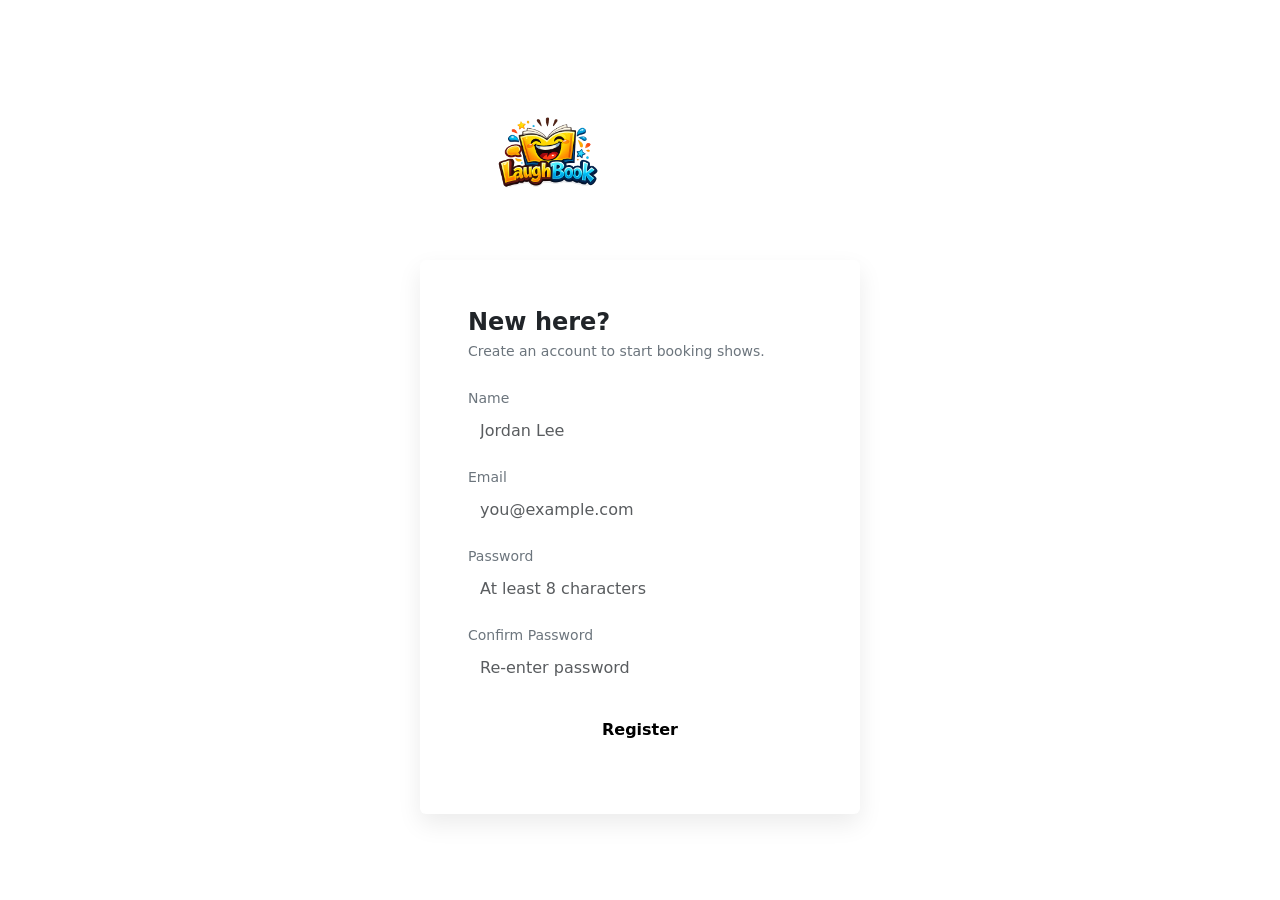
<file: index.html>
<!DOCTYPE html>
<html lang="en">

<head>
    <meta charset="UTF-8">
    <meta name="viewport" content="width=device-width, initial-scale=1.0">
    <title>LaughBook - Discover Shows</title>
    <link rel="icon" href="./Assets/Images/gemini-svg (1).svg" type="image/svg+xml">
    
    <!-- Bootstrap 5 CSS -->
    <link href="https://cdn.jsdelivr.net/npm/bootstrap@5.3.2/dist/css/bootstrap.min.css" rel="stylesheet">
    
    <!-- Custom CSS -->
    <link rel="stylesheet" href="./Assets/StyleSheets/Common.css">
    <link rel="stylesheet" href="./Assets/StyleSheets/Index.css">
</head>

<body class="bg-light">

    <!-- Navbar -->
    <header>
        <nav class="navbar navbar-expand-lg custom-navbar border-bottom border-secondary border-opacity-25 bg-white shadow-sm">
            <div class="container-fluid px-4">
                <a class="navbar-brand d-flex align-items-center gap-2 me-4" href="./index.html">
                    <img src="./Assets/Images/logo.png" alt="Logo" class="brand-logo" style="height: 40px;">
                    <span class="brand-title fw-bold fs-4 text-dark">LaughBook</span>
                </a>

                <button class="navbar-toggler" type="button" data-bs-toggle="collapse" data-bs-target="#navbarContent">
                    <span class="navbar-toggler-icon"></span>
                </button>

                <div class="collapse navbar-collapse" id="navbarContent">
                    <div class="search-wrapper my-2 my-lg-0 me-auto">
                        <form id="searchForm" class="w-100">
                            <input type="search" class="form-control rounded-pill custom-search-input"
                                placeholder="Search shows, venues, comics..." aria-label="Search">
                        </form>
                    </div>

                    <div class="d-flex align-items-center gap-4 mt-3 mt-lg-0">
                        <ul class="navbar-nav d-flex flex-row gap-4 mb-0">
                            <li class="nav-item">
                                <a class="nav-link fw-bold text-purple active" href="./index.html">Discover</a>
                            </li>
                            <li class="nav-item">
                                <a class="nav-link text-secondary" href="./booking.html">My Bookings</a>
                            </li>
                            <li class="nav-item">
                                <a class="nav-link text-secondary" href="./contact.html">Contact</a>
                            </li>
                        </ul>

                        <a href="./profile.html" class="text-decoration-none">
                            <div class="profile-avatar rounded-circle d-flex align-items-center justify-content-center bg-purple text-white fw-bold overflow-hidden" 
                                id="profileAvatarContainer" style="width: 40px; height: 40px;">
                                <span id="profileAvatarText">K</span>
                            </div>
                        </a>
                    </div>
                </div>
            </div>
        </nav>
    </header>

    <!-- Main Container -->
    <main class="container my-4">

        <!-- Category Filter Pills -->
        <section class="d-flex gap-2 overflow-x-auto py-2 mb-4">
            <button class="btn filter-pill active" data-filter="all">All</button>
            <button class="btn filter-pill" data-filter="comedy">Comedy</button>
            <button class="btn filter-pill" data-filter="music">Music</button>
            <button class="btn filter-pill" data-filter="theater">Theater</button>
            <button class="btn filter-pill" data-filter="sports">Sports</button>
        </section>

        <!-- Count & Sort Row -->
        <section class="showfound mb-4">
            <div class="d-flex align-items-center justify-content-between">
                <div class="result-count">
                    <span id="total-count">0</span> Show Found
                </div>
                <div class="sort-container">
                    <select class="form-select custom-sort-select" aria-label="Sort options">
                        <option value="featured" selected>Sort: Featured</option>
                        <option value="price-low">Price: Low to High</option>
                        <option value="price-high">Price: High to Low</option>
                        <option value="date-soonest">Date: Soonest</option>
                    </select>
                </div>
            </div>
        </section>

        <!-- Dynamic Show Cards Section -->
        <section class="showcards">
            <div class="container-fluid px-0">
                <div class="mb-4">
                    <h2 id="showcontainerTitle" class="h4 fw-bold text-dark">All Upcoming Shows</h2>
                </div>
                <div class="row g-4" id="showContainer">
                    <!-- Cards will be populated by Index.js -->
                </div>
            </div>
        </section>

    </main>

    <!-- Footer -->
    <footer class="footer mt-auto py-3 bg-white border-top">
        <div class="container text-center">
            <span class="text-muted small">&copy; 2026 LaughBook. All rights reserved.</span>
        </div>
    </footer>

    <!-- Scripts -->
    <script src="https://cdn.jsdelivr.net/npm/bootstrap@5.3.2/dist/js/bootstrap.bundle.min.js"></script>
    <script src="./Assets/JavaScripts/Common.js"></script>
    <script src="./Assets/JavaScripts/Index.js"></script>
</body>

</html>
</file>
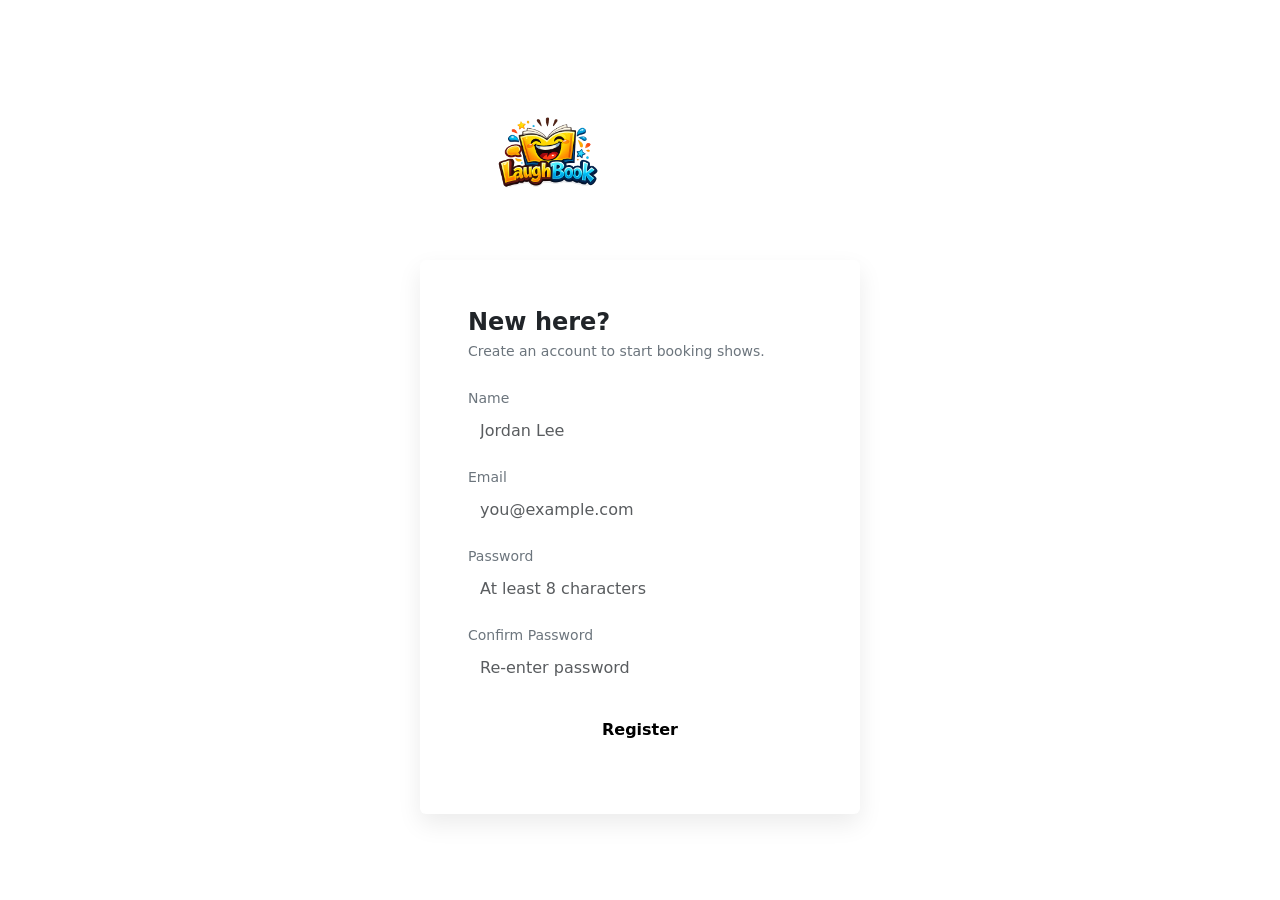
<file: booking.html>
<!DOCTYPE html>
<html lang="en">

<head>
    <meta charset="UTF-8">
    <meta name="viewport" content="width=device-width, initial-scale=1.0">
    <title>LaughBook - My Bookings</title>
    <link rel="icon" href="./Assets/Images/gemini-svg (1).svg" type="image/svg+xml">
    
    <!-- StyleSheet Links -->
    <link rel="stylesheet" href="./Assets/StyleSheets/Common.css">
    <link rel="stylesheet" href="./Assets/StyleSheets/Booking.css">
    
    <!-- Bootstrap CSS -->
    <link href="https://cdn.jsdelivr.net/npm/bootstrap@5.3.2/dist/css/bootstrap.min.css" rel="stylesheet">
</head>

<body class="bg-light">
    <!-- Header / Navbar -->
    <header class="no-print">
        <nav class="navbar navbar-expand-lg bg-white border-bottom shadow-sm">
            <div class="container-fluid px-4">
                <a class="navbar-brand d-flex align-items-center gap-2 me-4" href="./index.html">
                    <img src="./Assets/Images/logo.png" alt="Logo" class="brand-logo" style="height: 40px;">
                    <span class="brand-title fw-bold fs-4 text-dark">LaughBook</span>
                </a>

                <button class="navbar-toggler" type="button" data-bs-toggle="collapse" data-bs-target="#navbarContent">
                    <span class="navbar-toggler-icon"></span>
                </button>

                <div class="collapse navbar-collapse" id="navbarContent">
                    <div class="search-wrapper my-2 my-lg-0 me-auto">
                        <form id="bookingSearchForm" class="w-100">
                            <input type="search" id="bookingSearchInput" class="form-control rounded-pill custom-search-input"
                                placeholder="Search booked shows, venues..." aria-label="Search">
                        </form>
                    </div>

                    <div class="d-flex align-items-center gap-4 mt-3 mt-lg-0">
                        <ul class="navbar-nav d-flex flex-row gap-4 mb-0">
                            <li class="nav-item">
                                <a class="nav-link text-secondary" href="./index.html">Discover</a>
                            </li>
                            <li class="nav-item">
                                <a class="nav-link fw-bold text-purple active" href="./booking.html">My Bookings</a>
                            </li>
                            <li class="nav-item">
                                <a class="nav-link text-secondary" href="./contact.html">Contact</a>
                            </li>
                        </ul>

                        <a href="./profile.html" class="text-decoration-none">
                            <div class="profile-avatar rounded-circle d-flex align-items-center justify-content-center bg-purple text-white fw-bold overflow-hidden" 
                                id="profileAvatarContainer" style="width: 40px; height: 40px;">
                                <span id="profileAvatarText">K</span>
                            </div>
                        </a>
                    </div>
                </div>
            </div>
        </nav>
    </header>

    <!-- Main Content -->
    <main class="container py-5">
        <header class="d-flex justify-content-between align-items-center mb-4 flex-wrap gap-3">
            <div>
                <h1 class="fw-bold mb-1 text-dark">My Bookings</h1>
                <p class="text-secondary mb-0">Everything you've booked at LaughBook, in one place.</p>
            </div>
            <button id="exportAllBtn" class="btn btn-purple rounded-pill px-4 py-2 fw-semibold">
                Export All Bookings (.json)
            </button>
        </header>

        <!-- Filter Buttons -->
        <nav class="d-flex justify-content-center gap-2 mb-4" aria-label="Booking filters">
            <button class="btn booking-filter-btn active" data-filter="all">All</button>
            <button class="btn booking-filter-btn" data-filter="upcoming">Upcoming</button>
            <button class="btn booking-filter-btn" data-filter="past">Past</button>
        </nav>

        <!-- Bookings List -->
        <section class="bookings-list" id="bookingsContainer">
            <!-- Dynamic Booking Cards Render Here -->
        </section>
    </main>

    <!-- Receipt Modal -->
    <div class="modal fade" id="receiptModal" tabindex="-1" aria-hidden="true">
        <div class="modal-dialog modal-dialog-centered modal-lg">
            <div class="modal-content border-0 rounded-4 shadow">
                <div class="modal-header border-0 pb-0 no-print">
                    <h5 class="modal-title fw-bold text-dark">Ticket Receipt & Pass</h5>
                    <button type="button" class="btn-close" data-bs-dismiss="modal" aria-label="Close"></button>
                </div>
                <div class="modal-body p-4" id="receiptModalBody">
                    <!-- Dynamic Printable Receipt HTML Injected Here -->
                </div>
                <div class="modal-footer border-0 pt-0 no-print d-flex justify-content-between">
                    <button type="button" class="btn btn-light" data-bs-dismiss="modal">Close</button>
                    <button type="button" onclick="window.print()" class="btn btn-purple fw-bold px-4">
                        🖨️ Print Receipt
                    </button>
                </div>
            </div>
        </modal-dialog>
    </div>

    <!-- Footer -->
    <footer class="footer mt-auto py-3 bg-white border-top no-print">
        <div class="container text-center">
            <span class="text-muted small">&copy; 2026 LaughBook. All rights reserved.</span>
        </div>
    </footer>

    <!-- Scripts -->
    <script src="https://cdn.jsdelivr.net/npm/bootstrap@5.3.2/dist/js/bootstrap.bundle.min.js"></script>
    <script src="./Assets/JavaScripts/Common.js"></script>
    <script src="./Assets/JavaScripts/Booking.js"></script>
</body>

</html>
</file>
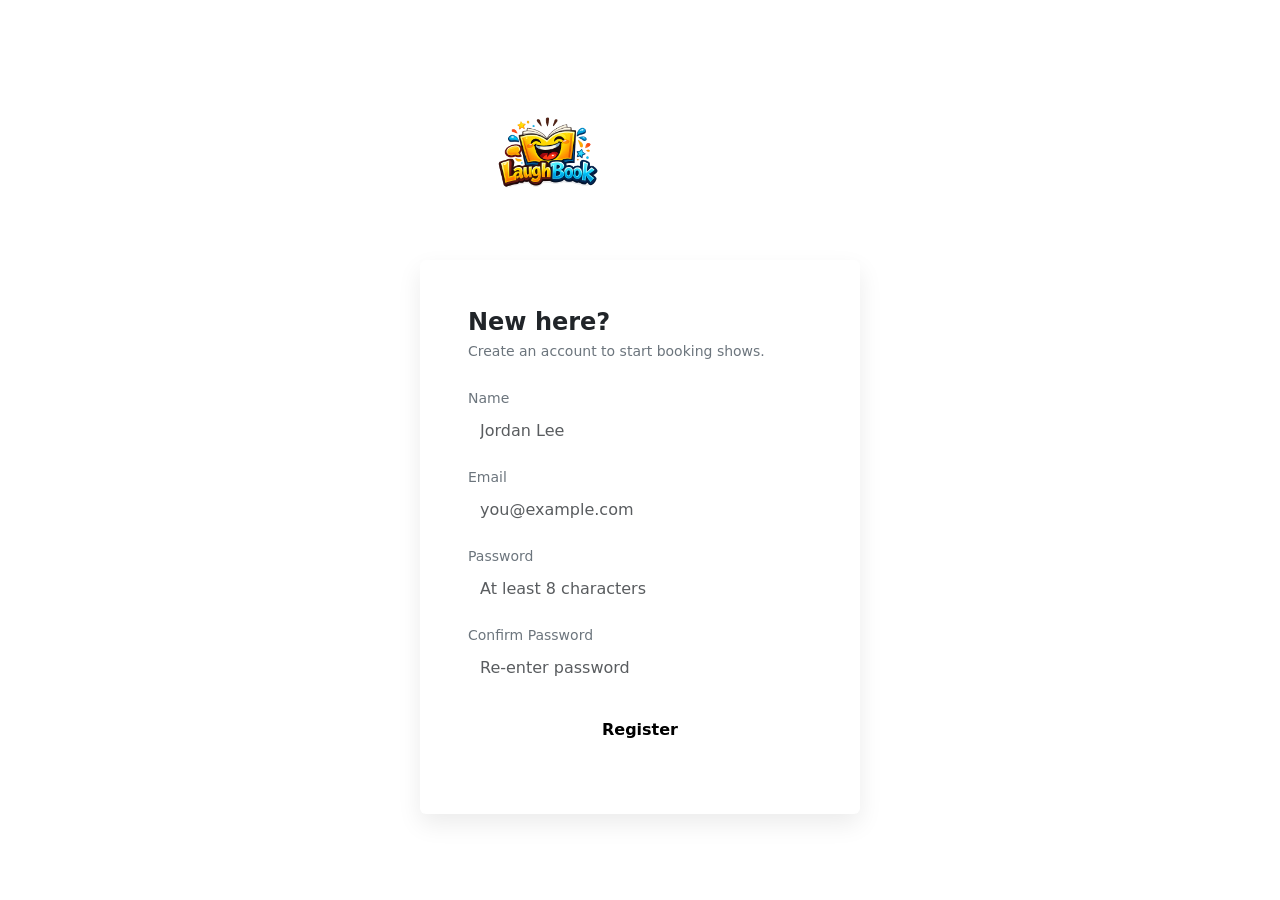
<file: checkout.html>
<!DOCTYPE html>
<html lang="en">

<head>
    <meta charset="UTF-8">
    <meta name="viewport" content="width=device-width, initial-scale=1.0">
    <title>LaughBook - Checkout & Confirmation</title>
    <link rel="icon" href="./Assets/Images/gemini-svg (1).svg" type="image/svg+xml">
    
    <!-- Bootstrap 5 CSS -->
    <link href="https://cdn.jsdelivr.net/npm/bootstrap@5.3.2/dist/css/bootstrap.min.css" rel="stylesheet">
    
    <!-- Custom StyleSheets -->
    <link rel="stylesheet" href="./Assets/StyleSheets/Common.css">
    <link rel="stylesheet" href="./Assets/StyleSheets/Checkout.css">
</head>

<body class="bg-light">

    <!-- Header (Hidden when printing ticket) -->
    <header class="no-print">
        <nav class="navbar navbar-expand-lg bg-white border-bottom shadow-sm">
            <div class="container-fluid px-4">
                <a class="navbar-brand d-flex align-items-center gap-2" href="./index.html">
                    <img src="./Assets/Images/logo.png" alt="Logo" style="height: 40px;">
                    <span class="fw-bold fs-4 text-dark">LaughBook</span>
                </a>
                <div class="ms-auto d-flex align-items-center gap-3">
                    <a href="./select-seats.html" class="btn btn-outline-secondary btn-sm">← Change Seats</a>
                </div>
            </div>
        </nav>
    </header>

    <main class="container my-5">
        
        <!-- CHECKOUT FORM SECTION -->
        <div id="checkoutFormSection" class="row g-4 no-print">
            
            <div class="col-12 col-lg-7">
                <div class="card border-0 shadow-sm rounded-4 p-4 bg-white mb-4">
                    <h2 class="h5 fw-bold text-dark mb-4">1. Attendee Details</h2>
                    <form id="checkoutForm">
                        <div class="row g-3">
                            <div class="col-12 col-md-6">
                                <label class="form-label small fw-semibold text-secondary">Full Name</label>
                                <input type="text" id="custName" class="form-control" readonly required>
                            </div>
                            <div class="col-12 col-md-6">
                                <label class="form-label small fw-semibold text-secondary">Email Address</label>
                                <input type="email" id="custEmail" class="form-control" readonly required>
                            </div>
                            <div class="col-12">
                                <label class="form-label small fw-semibold text-secondary">Phone Number <span class="text-danger">*</span></label>
                                <input type="tel" id="custPhone" class="form-control" placeholder="+91 98765 43210" required>
                            </div>
                        </div>
                    </form>
                </div>

                <div class="card border-0 shadow-sm rounded-4 p-4 bg-white">
                    <h2 class="h5 fw-bold text-dark mb-3">2. Select Payment Method</h2>
                    
                    <div class="d-flex flex-column gap-3">
                        <label class="payment-option p-3 border rounded-3 d-flex align-items-center gap-3 cursor-pointer">
                            <input type="radio" name="paymentMethod" value="UPI / GPay / PhonePe" checked>
                            <div>
                                <div class="fw-bold text-dark">UPI / GPay / PhonePe</div>
                                <div class="extra-small text-muted">Instant payment using any UPI app</div>
                            </div>
                        </label>

                        <label class="payment-option p-3 border rounded-3 d-flex align-items-center gap-3 cursor-pointer">
                            <input type="radio" name="paymentMethod" value="Credit / Debit Card">
                            <div>
                                <div class="fw-bold text-dark">Credit / Debit Card</div>
                                <div class="extra-small text-muted">Visa, Mastercard, RuPay</div>
                            </div>
                        </label>

                        <label class="payment-option p-3 border rounded-3 d-flex align-items-center gap-3 cursor-pointer">
                            <input type="radio" name="paymentMethod" value="Net Banking">
                            <div>
                                <div class="fw-bold text-dark">Net Banking</div>
                                <div class="extra-small text-muted">All major Indian banks supported</div>
                            </div>
                        </label>
                    </div>
                </div>
            </div>

            <div class="col-12 col-lg-5">
                <div class="card border-0 shadow-sm rounded-4 p-4 bg-white sticky-top" style="top: 20px;">
                    <h2 class="h5 fw-bold text-dark mb-3">Order Summary</h2>
                    
                    <div class="p-3 bg-light rounded-3 mb-3">
                        <h3 class="h6 fw-bold text-dark mb-1" id="checkoutShowTitle">Show Title</h3>
                        <p class="small text-muted mb-0" id="checkoutShowVenue">Venue</p>
                        <p class="small text-muted mb-0" id="checkoutShowTime">Date & Time</p>
                    </div>

                    <div class="d-flex justify-content-between small text-secondary mb-2">
                        <span>Tier:</span>
                        <strong class="text-dark" id="checkoutTier">Standard</strong>
                    </div>
                    <div class="d-flex justify-content-between small text-secondary mb-2">
                        <span>Seats Selected:</span>
                        <strong class="text-dark" id="checkoutSeats">None</strong>
                    </div>

                    <hr class="my-3">

                    <div class="d-flex justify-content-between align-items-center mb-4">
                        <span class="fw-bold text-dark fs-5">Total Payable:</span>
                        <span class="fw-bold fs-3 text-purple" id="checkoutTotal">$0.00</span>
                    </div>

                    <button type="button" id="confirmBookingBtn" class="btn btn-purple btn-lg w-100 fw-bold">
                        Confirm & Book Now
                    </button>
                </div>
            </div>

        </div>

        <!-- Policy Agreement Modal -->
        <div class="modal fade" id="termsModal" tabindex="-1" aria-hidden="true" data-bs-backdrop="static">
            <div class="modal-dialog modal-dialog-centered">
                <div class="modal-content border-0 rounded-4 shadow">
                    <div class="modal-header border-0 pb-0">
                        <h5 class="modal-title fw-bold text-dark">⚠️ Booking Policy Agreement</h5>
                        <button type="button" class="btn-close" data-bs-dismiss="modal" aria-label="Close"></button>
                    </div>
                    <div class="modal-body py-4">
                        <div class="alert alert-warning border-0 bg-warning-subtle text-dark p-3 rounded-3 mb-0">
                            <strong>Notice:</strong> All show ticket purchases are <strong>non-refundable</strong>. There is <strong>NO cash back or cancellation option</strong> available once confirmed.
                        </div>
                    </div>
                    <div class="modal-footer border-0 pt-0">
                        <button type="button" class="btn btn-light" data-bs-dismiss="modal">Cancel</button>
                        <button type="button" id="agreeAndPayBtn" class="btn btn-purple fw-bold px-4">I Agree & Proceed</button>
                    </div>
                </div>
            </div>
        </div>

        <!-- Printable Ticket Pass -->
        <div id="ticketPassSection" class="d-none">
            <div class="text-center no-print mb-4">
                <div class="badge bg-success-subtle text-success fs-6 px-4 py-2 rounded-pill mb-2">🎉 Booking Confirmed!</div>
                <h1 class="h3 fw-bold text-dark">Your Digital Event Pass</h1>
                <p class="text-muted small">Please present this pass at the venue entrance.</p>
                <div class="d-flex justify-content-center gap-2 mt-2">
                    <button type="button" onclick="window.print()" class="btn btn-purple fw-bold px-4 py-2">
                        🖨️ Print Ticket / Save PDF
                    </button>
                    <a href="./booking.html" class="btn btn-outline-secondary fw-bold px-4 py-2">
                        View All My Bookings
                    </a>
                </div>
            </div>

            <div class="ticket-card mx-auto bg-white border rounded-4 overflow-hidden shadow-sm" style="max-width: 650px;">
                <div class="ticket-header p-4 text-white d-flex justify-content-between align-items-center">
                    <div>
                        <span class="badge bg-white text-purple fw-bold mb-1">LAUGHBOOK PASS</span>
                        <h2 class="h4 fw-bold mb-0 text-white" id="ticketTitle">Show Title</h2>
                    </div>
                    <div class="text-end">
                        <span class="fs-4 fw-bold text-white" id="ticketTier">VIP</span>
                    </div>
                </div>

                <div class="ticket-body p-4">
                    <div class="row g-3">
                        <div class="col-7">
                            <div class="extra-small text-muted text-uppercase">Attendee</div>
                            <div class="fw-bold text-dark mb-2" id="ticketAttendee">Name</div>

                            <div class="extra-small text-muted text-uppercase">Venue</div>
                            <div class="fw-semibold text-dark mb-2" id="ticketVenue">Venue</div>

                            <div class="extra-small text-muted text-uppercase">Date & Time</div>
                            <div class="fw-semibold text-dark mb-2" id="ticketDateTime">Date</div>

                            <div class="extra-small text-muted text-uppercase">Allocated Seats</div>
                            <div class="fw-bold text-purple fs-5" id="ticketSeats">T1-S1</div>
                        </div>

                        <div class="col-5 text-center d-flex flex-column align-items-center justify-content-center border-start ps-3">
                            <div class="qr-placeholder p-2 bg-white border rounded-3 mb-2">
                                <svg width="110" height="110" viewBox="0 0 100 100" fill="none" xmlns="http://www.w3.org/2000/svg">
                                    <path d="M0 0H40V40H0V0ZM10 10V30H30V10H10Z" fill="#1A1A1A"/>
                                    <path d="M60 0H100V40H60V0ZM70 10V30H90V10H70Z" fill="#1A1A1A"/>
                                    <path d="M0 60H40V100H0V60ZM10 70V90H30V70H10Z" fill="#1A1A1A"/>
                                    <path d="M50 50H60V60H50V50ZM70 50H90V60H70V50ZM50 70H70V90H50V70ZM80 80H100V100H80V80Z" fill="#1A1A1A"/>
                                </svg>
                            </div>
                            <div class="extra-small text-muted font-monospace" id="ticketRefNo">REF-892341</div>
                        </div>
                    </div>
                </div>

                <div class="ticket-footer bg-light p-3 text-center border-top extra-small text-muted">
                    No Cash Back / Non-refundable • Entry subject to venue rules
                </div>
            </div>
        </div>

    </main>

    <!-- Scripts -->
    <script src="https://cdn.jsdelivr.net/npm/bootstrap@5.3.2/dist/js/bootstrap.bundle.min.js"></script>
    <script src="./Assets/JavaScripts/Common.js"></script>
    <script src="./Assets/JavaScripts/Checkout.js"></script>
</body>

</html>
</file>
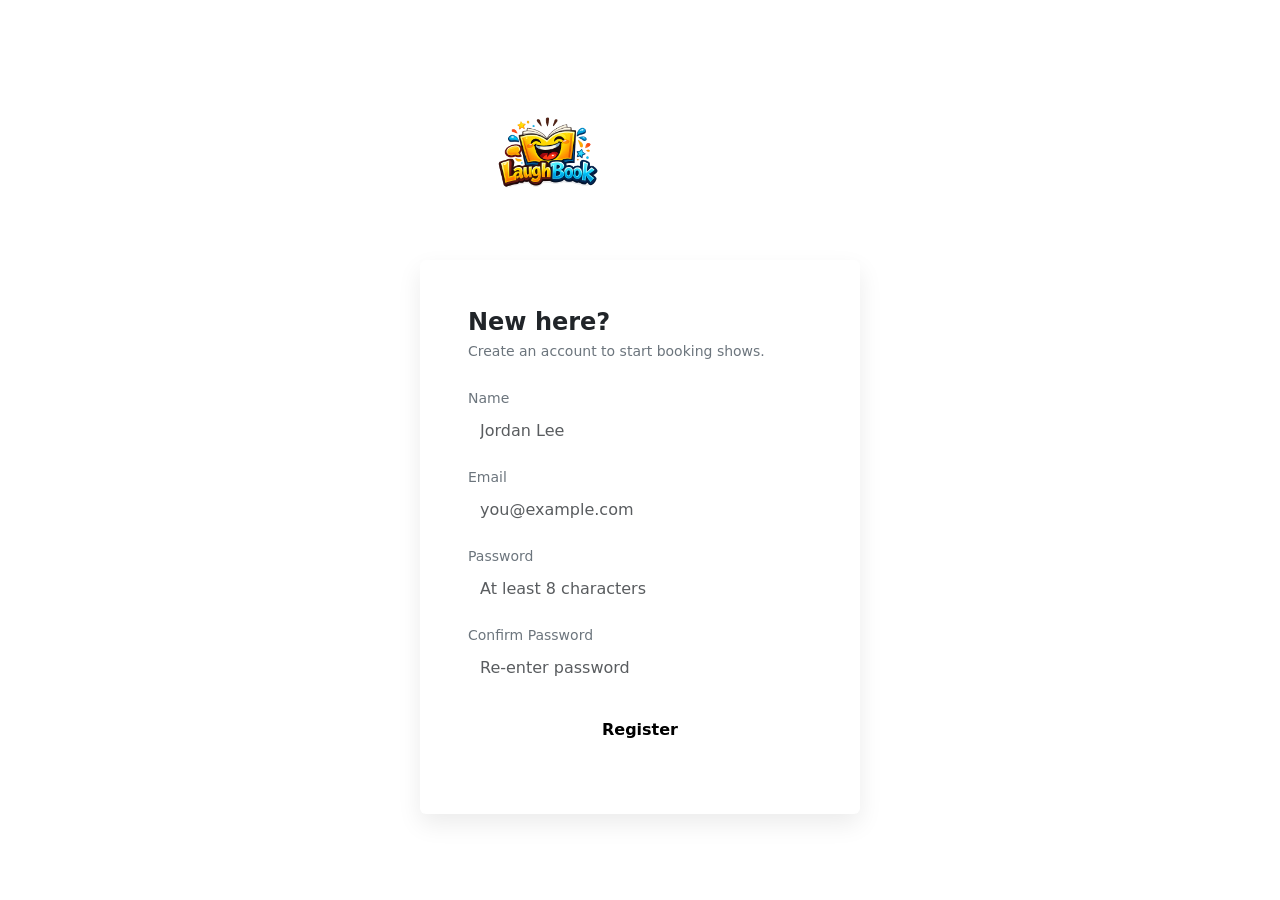
<file: contact.html>
<!DOCTYPE html>
<html lang="en">

<head>
    <meta charset="UTF-8">
    <meta name="viewport" content="width=device-width, initial-scale=1.0">
    <title>LaughBook - Contact Us</title>
    <link rel="icon" href="./Assets/Images/gemini-svg (1).svg" type="image/svg+xml">
    
    <!-- Bootstrap 5 CSS -->
    <link href="https://cdn.jsdelivr.net/npm/bootstrap@5.3.2/dist/css/bootstrap.min.css" rel="stylesheet">
    
    <!-- Custom StyleSheets -->
    <link rel="stylesheet" href="./Assets/StyleSheets/Common.css">
    <link rel="stylesheet" href="./Assets/StyleSheets/Contact.css">
</head>

<body class="bg-light">

    <!-- Header / Navbar -->
    <header>
        <nav class="navbar navbar-expand-lg bg-white border-bottom shadow-sm">
            <div class="container-fluid px-4">
                <a class="navbar-brand d-flex align-items-center gap-2 me-4" href="./index.html">
                    <img src="./Assets/Images/logo.png" alt="Logo" class="brand-logo" style="height: 40px;">
                    <span class="brand-title fw-bold fs-4 text-dark">LaughBook</span>
                </a>

                <button class="navbar-toggler" type="button" data-bs-toggle="collapse" data-bs-target="#navbarContent">
                    <span class="navbar-toggler-icon"></span>
                </button>

                <div class="collapse navbar-collapse" id="navbarContent">
                    <div class="ms-auto d-flex align-items-center gap-4 mt-3 mt-lg-0">
                        <ul class="navbar-nav d-flex flex-row gap-4 mb-0">
                            <li class="nav-item">
                                <a class="nav-link text-secondary" href="./index.html">Discover</a>
                            </li>
                            <li class="nav-item">
                                <a class="nav-link text-secondary" href="./booking.html">My Bookings</a>
                            </li>
                            <li class="nav-item">
                                <a class="nav-link fw-bold text-purple active" href="./contact.html">Contact</a>
                            </li>
                        </ul>

                        <a href="./profile.html" class="text-decoration-none">
                            <div class="profile-avatar rounded-circle d-flex align-items-center justify-content-center bg-purple text-white fw-bold overflow-hidden" 
                                id="profileAvatarContainer" style="width: 40px; height: 40px;">
                                <span id="profileAvatarText">K</span>
                            </div>
                        </a>
                    </div>
                </div>
            </div>
        </nav>
    </header>

    <!-- Main Container -->
    <main class="container py-5">
        
        <!-- Header Title -->
        <div class="text-center mb-5">
            <span class="badge bg-purple-subtle text-purple fw-bold px-3 py-2 rounded-pill mb-2">WE'RE HERE TO HELP</span>
            <h1 class="fw-bold text-dark display-6">Get in Touch with LaughBook</h1>
            <p class="text-secondary col-lg-6 mx-auto">Have questions about an upcoming show, ticket bookings, or venue partnerships? Send us a message and our support team will respond shortly.</p>
        </div>

        <div class="row g-4">
            
            <!-- LEFT COLUMN: CONTACT FORM -->
            <div class="col-12 col-lg-7">
                <div class="card border-0 shadow-sm rounded-4 p-4 p-md-5 bg-white">
                    <h2 class="h5 fw-bold text-dark mb-4">Send Us a Message</h2>

                    <!-- Success Alert (Hidden by default) -->
                    <div id="contactSuccessAlert" class="alert alert-success border-0 bg-success-subtle text-success p-3 rounded-3 d-none mb-4" role="alert">
                        🎉 Thank you for reaching out! Your message has been sent successfully.
                    </div>

                    <form id="contactForm">
                        <div class="row g-3">
                            <div class="col-12 col-md-6">
                                <label for="contactName" class="form-label small fw-semibold text-secondary">Your Name <span class="text-danger">*</span></label>
                                <input type="text" id="contactName" class="form-control custom-input" placeholder="Enter your full name" required>
                            </div>
                            <div class="col-12 col-md-6">
                                <label for="contactEmail" class="form-label small fw-semibold text-secondary">Email Address <span class="text-danger">*</span></label>
                                <input type="email" id="contactEmail" class="form-control custom-input" placeholder="name@example.com" required>
                            </div>
                            <div class="col-12">
                                <label for="contactSubject" class="form-label small fw-semibold text-secondary">Subject <span class="text-danger">*</span></label>
                                <input type="text" id="contactSubject" class="form-control custom-input" placeholder="Booking query, venue enquiry, etc." required>
                            </div>
                            <div class="col-12">
                                <label for="contactMessage" class="form-label small fw-semibold text-secondary">Message <span class="text-danger">*</span></label>
                                <textarea id="contactMessage" class="form-control custom-input" rows="5" placeholder="How can we help you?" required></textarea>
                            </div>
                            <div class="col-12 mt-4">
                                <button type="submit" id="sendContactBtn" class="btn btn-purple btn-lg w-100 fw-bold">
                                    Send Message ✉️
                                </button>
                            </div>
                        </div>
                    </form>
                </div>
            </div>

            <!-- RIGHT COLUMN: CONTACT INFORMATION & MAP -->
            <div class="col-12 col-lg-5">
                
                <!-- Info Cards -->
                <div class="card border-0 shadow-sm rounded-4 p-4 bg-white mb-4">
                    <h2 class="h5 fw-bold text-dark mb-4">Contact Information</h2>

                    <div class="d-flex align-items-start gap-3 mb-4">
                        <div class="bg-purple-subtle text-purple rounded-circle p-3 d-flex align-items-center justify-content-center" style="width: 48px; height: 48px;">
                            📍
                        </div>
                        <div>
                            <h3 class="h6 fw-bold text-dark mb-1">Our Headquarters</h3>
                            <p class="text-secondary small mb-0">123 Comedy Central Way, Downtown, NY 10001</p>
                        </div>
                    </div>

                    <div class="d-flex align-items-start gap-3 mb-4">
                        <div class="bg-purple-subtle text-purple rounded-circle p-3 d-flex align-items-center justify-content-center" style="width: 48px; height: 48px;">
                            📧
                        </div>
                        <div>
                            <h3 class="h6 fw-bold text-dark mb-1">Email Support</h3>
                            <p class="text-secondary small mb-0">support@laughbook.com</p>
                            <p class="text-secondary small mb-0">partnerships@laughbook.com</p>
                        </div>
                    </div>

                    <div class="d-flex align-items-start gap-3 mb-4">
                        <div class="bg-purple-subtle text-purple rounded-circle p-3 d-flex align-items-center justify-content-center" style="width: 48px; height: 48px;">
                            📞
                        </div>
                        <div>
                            <h3 class="h6 fw-bold text-dark mb-1">Phone Line</h3>
                            <p class="text-secondary small mb-0">+1 (800) 555-LAUGH</p>
                            <p class="text-muted extra-small mb-0">Mon - Sat: 9:00 AM - 8:00 PM EST</p>
                        </div>
                    </div>
                </div>

                <!-- Venue Map Image -->
                <div class="card border-0 shadow-sm rounded-4 overflow-hidden bg-white">
                    <img src="./Assets/Images/map.png" alt="Venue Location Map" class="img-fluid w-100 object-fit-cover" style="height: 220px;" onerror="this.src='https://via.placeholder.com/600x300?text=Interactive+Venue+Map'">
                </div>

            </div>

        </div>

    </main>

    <!-- Footer -->
    <footer class="footer mt-auto py-3 bg-white border-top">
        <div class="container text-center">
            <span class="text-muted small">&copy; 2026 LaughBook. All rights reserved.</span>
        </div>
    </footer>

    <!-- Scripts -->
    <script src="https://cdn.jsdelivr.net/npm/bootstrap@5.3.2/dist/js/bootstrap.bundle.min.js"></script>
    <script src="./Assets/JavaScripts/Common.js"></script>
    <script src="./Assets/JavaScripts/Contact.js"></script>
</body>

</html>
</file>
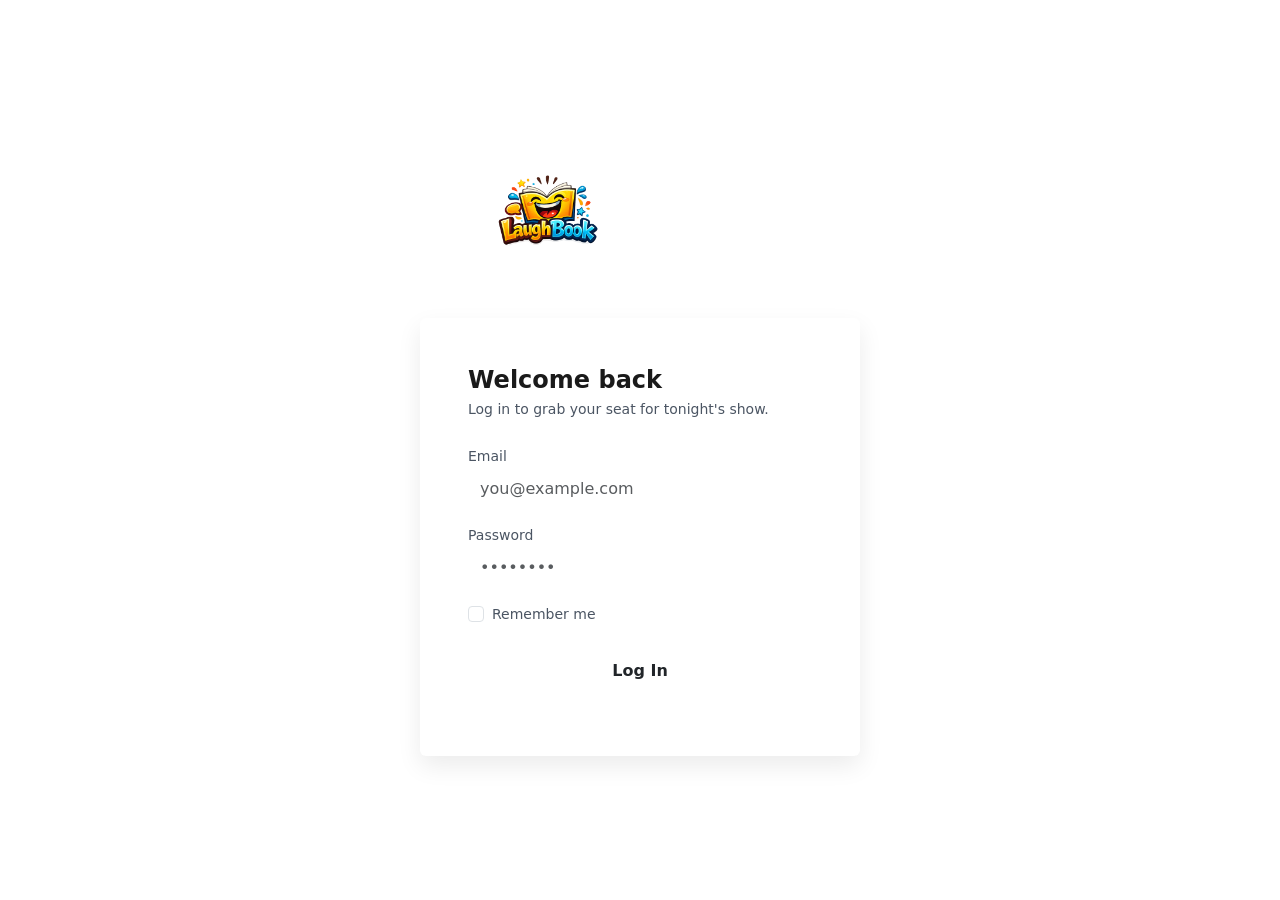
<file: login.html>
<!DOCTYPE html>
<html lang="en">

<head>
    <meta charset="UTF-8">
    <meta name="viewport" content="width=device-width, initial-scale=1.0">
    <title>LaughBook - Login</title>
    <link rel="icon" href="./Assets/Images/gemini-svg (1).svg" type="image/svg+xml">
    <!-- StyleSheet Link -->
    <link rel="stylesheet" href="./Assets/StyleSheets/Common.css">
    <link rel="stylesheet" href="./Assets/StyleSheets/Login.css">
    <!-- Boot Strap Link -->
    <link href="https://cdn.jsdelivr.net/npm/bootstrap@5.3.8/dist/css/bootstrap.min.css" rel="stylesheet"
        integrity="sha384-sRIl4kxILFvY47J16cr9ZwB07vP4J8+LH7qKQnuqkuIAvNWLzeN8tE5YBujZqJLB" crossorigin="anonymous">

</head>

<body>

    <main class="auth-wrapper d-flex flex-column align-items-center justify-content-center min-vh-100 px-3">

        <!-- Logo Header -->
        <div class="auth-brand mb-4 text-center">
            <h1 class="h3 fw-bold text-white d-flex align-items-center justify-content-center gap-2 m-0">
                <span><img src="./Assets/Images/logo.png" alt="Logo" height="150" width="150"></span>LaughBook
            </h1>
        </div>

        <!-- Centered Login Card -->
        <div class="card bg-dark-card border-secondary-subtle p-4 p-sm-5 auth-card text-white">
            <h2 class="h4 fw-bold mb-1 text-dark">Welcome back</h2>
            <p class="text-secondary small mb-4">Log in to grab your seat for tonight's show.</p>

            <!-- Added id="loginForm" -->
            <form id="loginForm">
                <!-- Email Input -->
                <div class="mb-3">
                    <label for="loginEmail" class="form-label text-secondary small mb-1">Email</label>
                    <input type="email" class="form-control custom-input" id="loginEmail" placeholder="you@example.com"
                        required>
                </div>

                <!-- Password Input -->
                <div class="mb-3 position-relative">
                    <label for="loginPassword" class="form-label text-secondary small mb-1">Password</label>
                    <div class="input-group">
                        <input type="password" class="form-control custom-input border-end-0" id="loginPassword"
                            placeholder="••••••••" required>
                    </div>
                </div>

                <!-- Remember Me Checkbox -->
                <div class="form-check mb-4">
                    <input class="form-check-input custom-checkbox" type="checkbox" id="rememberMe">
                    <label class="form-check-label text-secondary small" for="rememberMe">
                        Remember me
                    </label>
                </div>

                <!-- Submit Button -->
                <button type="submit" class="btn btn-purple w-100 fw-semibold py-2 rounded-3 mb-3">
                    Log In
                </button>
            </form>
        </div>

    </main>

    <!-- Bootstrap 5 JS Bundle -->
    <script src="https://cdn.jsdelivr.net/npm/bootstrap@5.3.2/dist/js/bootstrap.bundle.min.js"></script>
    <!-- Authentication Script -->
    <script src="./Assets/JavaScripts/Login.js"></script>
</body>

</html>
</file>
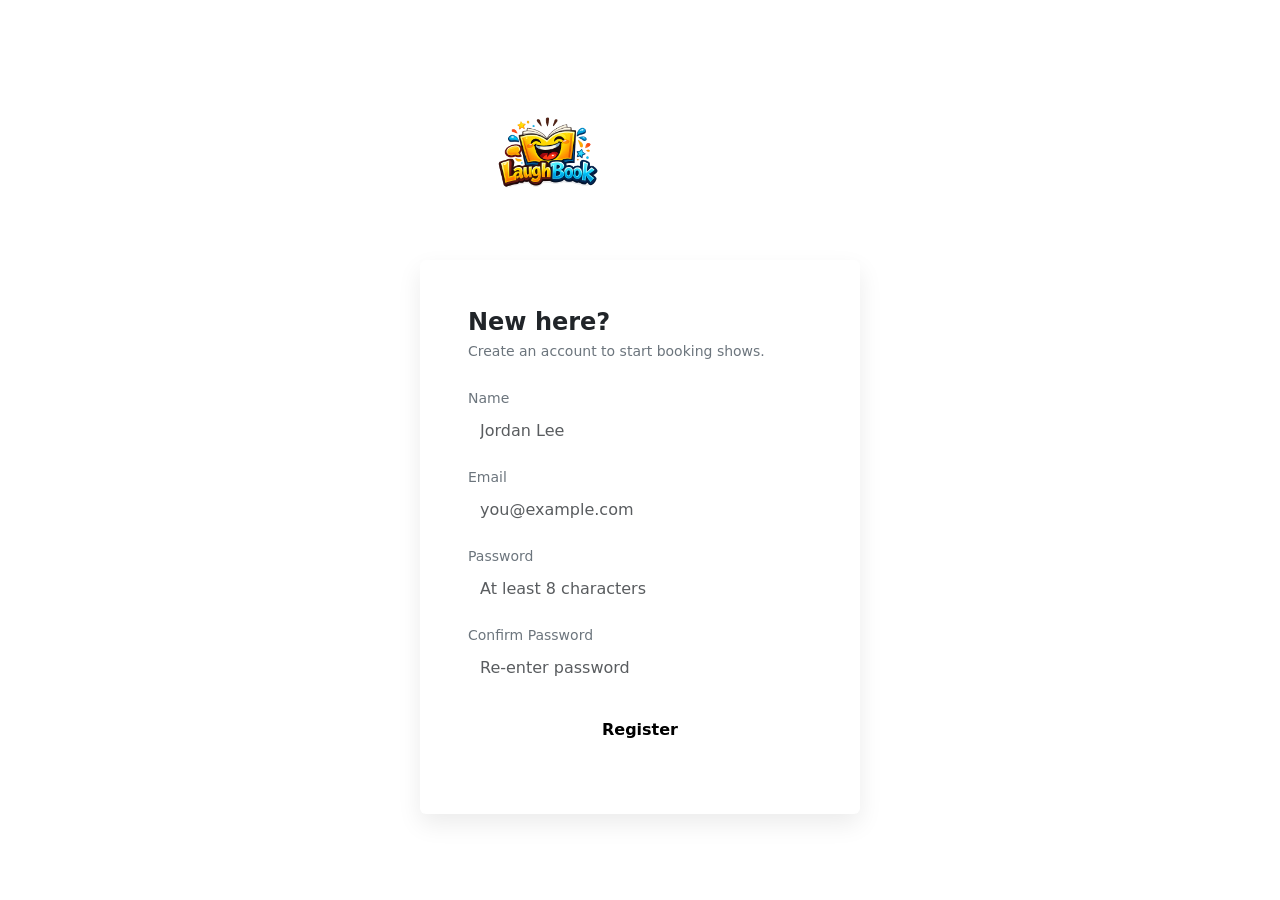
<file: register.html>
<!DOCTYPE html>
<html lang="en">

<head>
    <meta charset="UTF-8">
    <meta name="viewport" content="width=device-width, initial-scale=1.0">
    <title>LaughBook - Register</title>
    <link rel="icon" href="./Assets/Images/gemini-svg (1).svg" type="image/svg+xml">
    <!-- StyleSheet Link -->
    <link rel="stylesheet" href="./Assets/StyleSheets/Common.css">
    <link rel="stylesheet" href="./Assets/StyleSheets/Register.css">
    <!-- Boot Strap Link -->
    <link href="https://cdn.jsdelivr.net/npm/bootstrap@5.3.8/dist/css/bootstrap.min.css" rel="stylesheet"
        integrity="sha384-sRIl4kxILFvY47J16cr9ZwB07vP4J8+LH7qKQnuqkuIAvNWLzeN8tE5YBujZqJLB" crossorigin="anonymous">

</head>

<body>
    <main class="auth-wrapper d-flex flex-column align-items-center justify-content-center min-vh-100 px-3 py-4">

        <!-- Logo Header -->
        <div class="auth-brand mb-4 text-center">
            <h1 class="h3 fw-bold text-white d-flex align-items-center justify-content-center gap-2 m-0">
                <span><img src="./Assets/Images/logo.png" alt="Logo" height="150" width="150"></span> LaughBook
            </h1>
        </div>

        <!-- Centered Register Card -->
        <div class="card bg-dark-card border-secondary-subtle p-4 p-sm-5 auth-card text-white">
            <h2 class="h4 fw-bold mb-1 text-dark">New here?</h2>
            <p class="text-secondary small mb-4">Create an account to start booking shows.</p>

            <!--registerForm-->
            <form id="registerForm">
                <!-- Name Input -->
                <div class="mb-3">
                    <label for="regName" class="form-label text-secondary small mb-1">Name</label>
                    <input type="text" class="form-control custom-input" id="regName" placeholder="Jordan Lee" required>
                </div>

                <!-- Email Input -->
                <div class="mb-3">
                    <label for="regEmail" class="form-label text-secondary small mb-1">Email</label>
                    <input type="email" class="form-control custom-input" id="regEmail" placeholder="you@example.com"
                        required>
                </div>

                <!-- Password Input -->
                <div class="mb-3">
                    <label for="regPassword" class="form-label text-secondary small mb-1">Password</label>
                    <div class="input-group">
                        <input type="password" class="form-control custom-input border-end-0" id="regPassword"
                            placeholder="At least 8 characters" required>
                    </div>
                </div>

                <!-- Confirm Password -->
                <div class="mb-4">
                    <label for="regConfirmPassword" class="form-label text-secondary small mb-1">Confirm
                        Password</label>
                    <div class="input-group">
                        <input type="password" class="form-control custom-input border-end-0" id="regConfirmPassword"
                            placeholder="Re-enter password" required>
                    </div>
                </div>

                <!-- Submit Button -->
                <button type="submit" class="btn btn-warning w-100 text-dark fw-bold py-2 rounded-3 mb-3">
                    Register
                </button>
            </form>
        </div>

    </main>

    <!-- Bootstrap 5 JS Bundle -->
    <script src="https://cdn.jsdelivr.net/npm/bootstrap@5.3.2/dist/js/bootstrap.bundle.min.js"></script>
    <!-- Authentication Script -->
    <script src="./Assets/JavaScripts/Register.js"></script>
</body>

</html>
</file>
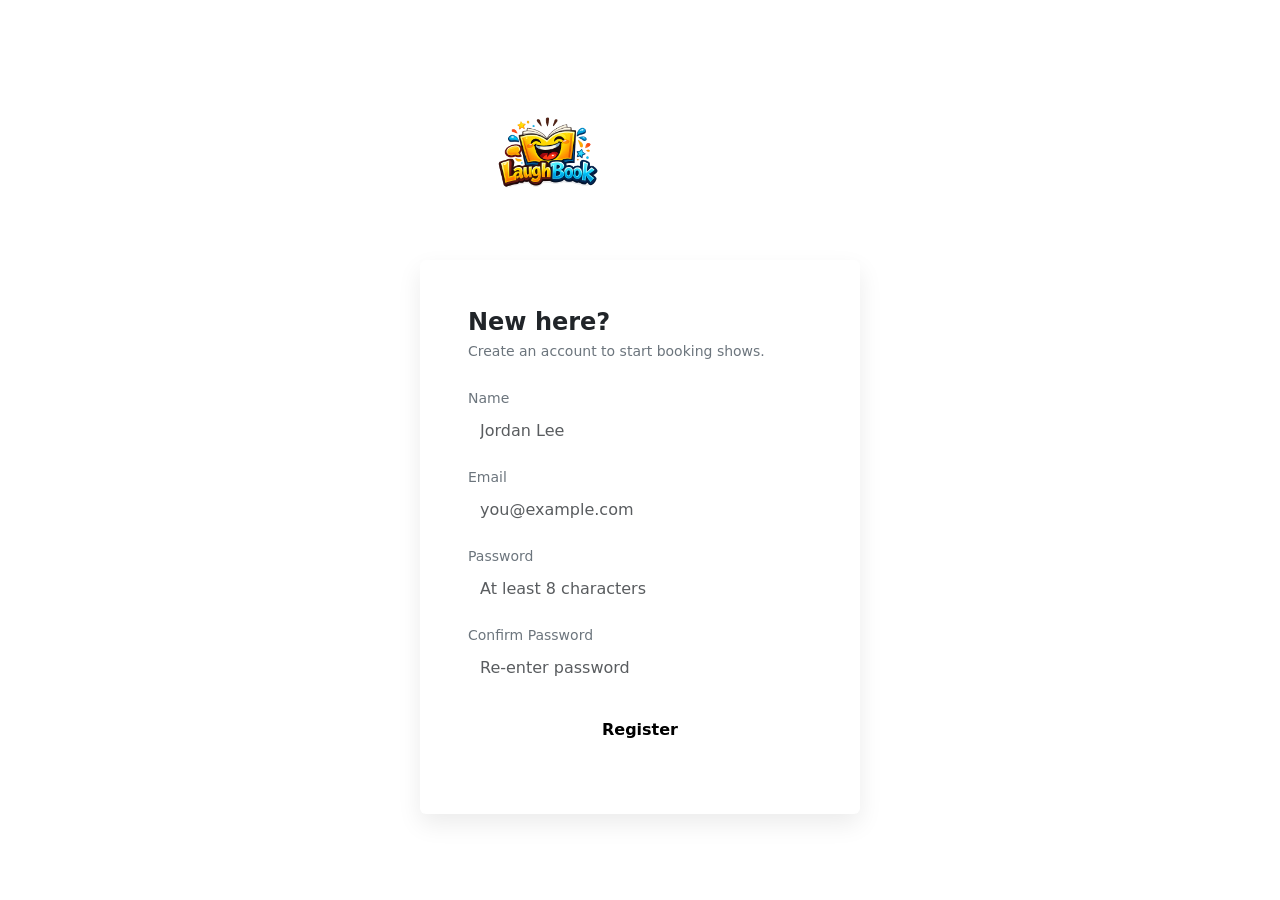
<file: select-seats.html>
<!DOCTYPE html>
<html lang="en">

<head>
    <meta charset="UTF-8">
    <meta name="viewport" content="width=device-width, initial-scale=1.0">
    <title>LaughBook - Select Your Seats</title>
    <link rel="icon" href="./Assets/Images/gemini-svg (1).svg" type="image/svg+xml">
    
    <!-- Bootstrap 5 CSS -->
    <link href="https://cdn.jsdelivr.net/npm/bootstrap@5.3.2/dist/css/bootstrap.min.css" rel="stylesheet">
    
    <!-- Custom CSS -->
    <link rel="stylesheet" href="./Assets/StyleSheets/Common.css">
    <link rel="stylesheet" href="./Assets/StyleSheets/SelectSeats.css">
</head>

<body class="bg-light">

    <!-- Header -->
    <header>
        <nav class="navbar navbar-expand-lg bg-white border-bottom shadow-sm">
            <div class="container-fluid px-4">
                <a class="navbar-brand d-flex align-items-center gap-2" href="./index.html">
                    <img src="./Assets/Images/logo.png" alt="Logo" style="height: 40px;">
                    <span class="fw-bold fs-4 text-dark">LaughBook</span>
                </a>
                <div class="ms-auto d-flex align-items-center gap-3">
                    <a href="./booknow.html" class="btn btn-outline-secondary btn-sm">← Back to Tier Selection</a>
                </div>
            </div>
        </nav>
    </header>

    <main class="container-fluid py-4 px-md-5">
        <div class="row g-4">
            
            <!-- LEFT COLUMN: SEATING CHART (12 TABLES x 5 SEATS) -->
            <div class="col-12 col-lg-8">
                <div class="card border-0 shadow-sm rounded-4 p-4 bg-white">
                    
                    <!-- Stage Banner -->
                    <div class="stage-banner text-center py-2 mb-4 rounded-3 text-uppercase fw-bold text-secondary">
                        🎭 Stage Area 🎭
                    </div>

                    <!-- Legend Indicator -->
                    <div class="d-flex justify-content-center align-items-center gap-4 mb-4 flex-wrap small fw-semibold">
                        <div class="d-flex align-items-center gap-2">
                            <span class="legend-box available-seat"></span> Available
                        </div>
                        <div class="d-flex align-items-center gap-2">
                            <span class="legend-box selected-seat"></span> Selected
                        </div>
                        <div class="d-flex align-items-center gap-2">
                            <span class="legend-box booked-seat"></span> Already Booked
                        </div>
                    </div>

                    <!-- 12 Tables Grid Container -->
                    <div class="row row-cols-2 row-cols-md-3 row-cols-xl-4 g-4" id="tablesContainer">
                        <!-- Dynamic 12 Tables render here -->
                    </div>

                </div>
            </div>

            <!-- RIGHT COLUMN: CHECKOUT SUMMARY SIDEBAR -->
            <div class="col-12 col-lg-4">
                <div class="card border-0 shadow-sm rounded-4 p-4 bg-white sticky-top" style="top: 20px;">
                    <h3 class="h5 fw-bold text-dark mb-3">Booking Summary</h3>
                    
                    <!-- Selected Show Info -->
                    <div class="p-3 bg-light rounded-3 mb-3">
                        <div class="fw-bold text-dark" id="summaryShowTitle">Loading Show...</div>
                        <div class="small text-muted" id="summaryShowDetails">Date & Venue</div>
                        <div class="badge bg-purple-subtle text-purple mt-2" id="summaryTierBadge">Standard Tier</div>
                    </div>

                    <!-- Seat Details -->
                    <div class="mb-3">
                        <div class="d-flex justify-content-between text-muted small mb-1">
                            <span>Selected Seats:</span>
                            <span class="fw-bold text-dark" id="selectedSeatsCount">0 Seats</span>
                        </div>
                        <div class="p-2 border rounded-3 bg-white extra-small text-dark min-h-50" id="selectedSeatsList">
                            No seats selected yet.
                        </div>
                    </div>

                    <hr class="my-3">

                    <!-- Price Calculation -->
                    <div class="d-flex justify-content-between align-items-center mb-4">
                        <span class="fw-bold text-dark fs-5">Total Price:</span>
                        <span class="fw-bold fs-3 text-purple" id="totalPrice">$0.00</span>
                    </div>

                    <!-- Action Buttons -->
                    <div class="d-grid gap-2">
                        <button type="button" id="checkoutBtn" class="btn btn-purple btn-lg fw-bold" disabled>
                            Proceed to Checkout →
                        </button>
                        <button type="button" id="resetBtn" class="btn btn-outline-danger btn-sm fw-semibold">
                            Reset Seat Selection
                        </button>
                    </div>

                </div>
            </div>

        </div>
    </main>

    <!-- Scripts -->
    <script src="https://cdn.jsdelivr.net/npm/bootstrap@5.3.2/dist/js/bootstrap.bundle.min.js"></script>
    <script src="./Assets/JavaScripts/Common.js"></script>
    <script src="./Assets/JavaScripts/SelectSeats.js"></script>
</body>

</html>
</file>
<file: Assets/StyleSheets/Common.css>
/* ===================================================
   COMMON GLOBAL THEME & ACCENT STYLES
   =================================================== */

:root {
    --primary-purple: #a855f7;
    --primary-purple-dark: #7e22ce;
    --primary-purple-light: #f3e8ff;
    --bg-light: #f8fafc;
    --text-dark: #1e293b;
}

body {
    background-color: var(--bg-light);
    color: var(--text-dark);
    font-family: system-ui, -apple-system, sans-serif;
    transition: background-color 0.3s ease, color 0.3s ease;
}

.text-purple {
    color: var(--primary-purple-dark) !important;
}

.bg-purple {
    background-color: var(--primary-purple) !important;
}

.bg-purple-subtle {
    background-color: var(--primary-purple-light) !important;
}

.btn-purple {
    background-color: var(--primary-purple);
    color: #ffffff;
    border: none;
}

.btn-purple:hover {
    background-color: #9333ea;
    color: #ffffff;
}

.btn-outline-purple {
    color: var(--primary-purple-dark);
    border: 1px solid var(--primary-purple);
    background-color: transparent;
}

.btn-outline-purple:hover {
    background-color: var(--primary-purple);
    color: #ffffff;
}

.extra-small {
    font-size: 0.8rem;
}

.cursor-pointer {
    cursor: pointer;
}

/* ===================================================
   GLOBAL DARK MODE OVERRIDES
   =================================================== */
html.dark-mode,
body.dark-mode {
    background-color: #0f172a !important;
    color: #f8fafc !important;
}

body.dark-mode .card,
body.dark-mode .navbar,
body.dark-mode footer,
body.dark-mode .modal-content {
    background-color: #1e293b !important;
    color: #ffffff !important;
    border-color: #334155 !important;
}

body.dark-mode .text-dark {
    color: #ffffff !important;
}

body.dark-mode .text-secondary,
body.dark-mode .text-muted {
    color: #94a3b8 !important;
}

body.dark-mode .form-control,
body.dark-mode .form-select {
    background-color: #0f172a !important;
    border-color: #334155 !important;
    color: #ffffff !important;
}
</file>
<file: Assets/StyleSheets/Index.css>
/* FILTER PILLS */
.filter-pill {
    border-radius: 50rem;
    border: 1px solid #d8d2e1 !important;
    padding: 0.45rem 1.25rem;
    white-space: nowrap;
    background-color: #ffffff !important;
    color: #4b5563 !important;
    font-weight: 500;
    transition: all 0.2s ease-in-out;
}

.filter-pill:hover {
    background-color: #f3e8ff !important;
    color: #7e22ce !important;
    border-color: #a855f7 !important;
}

.filter-pill.active {
    background-color: #a855f7 !important;
    color: #ffffff !important;
    border-color: #a855f7 !important;
    font-weight: 600;
    box-shadow: 0 4px 12px rgba(168, 85, 247, 0.35);
}

/* RESULT COUNT */
.result-count {
    color: #4b5563;
    font-weight: 600;
}

.result-count #total-count {
    color: #a855f7;
    font-weight: 700;
    font-size: 1.1rem;
}

/* EVENT BADGES */
.category-badge {
    position: absolute;
    top: 10px;
    left: 10px;
    background: rgba(0, 0, 0, 0.65);
    color: #fff;
    font-size: 0.75rem;
    font-weight: 700;
    text-transform: uppercase;
    padding: 0.25rem 0.6rem;
    border-radius: 0.35rem;
    backdrop-filter: blur(4px);
}

.wishlist-btn {
    position: absolute;
    top: 10px;
    right: 10px;
    background: #ffffff;
    border: none;
    border-radius: 50%;
    width: 32px;
    height: 32px;
    display: flex;
    align-items: center;
    justify-content: center;
    box-shadow: 0 2px 6px rgba(0,0,0,0.15);
}
</file>
<file: Assets/StyleSheets/Booking.css>
.booking-filter-btn {
    background-color: #ffffff;
    color: #4b5563;
    border: 1px solid #d8d2e1;
    border-radius: 50rem;
    padding: 0.45rem 1.5rem;
    font-weight: 500;
    transition: all 0.2s ease;
}

.booking-filter-btn.active {
    background-color: #a855f7 !important;
    color: #ffffff !important;
    border-color: #a855f7 !important;
    font-weight: 600;
    box-shadow: 0 4px 12px rgba(168, 85, 247, 0.3);
}

.booking-card {
    background-color: #ffffff;
    border: 1px solid #e5e7eb;
    border-radius: 1rem;
    transition: transform 0.2s ease;
}

.booking-card:hover {
    transform: translateY(-2px);
    box-shadow: 0 8px 20px rgba(0, 0, 0, 0.08);
}
</file>
<file: Assets/StyleSheets/Checkout.css>
.payment-option {
    background-color: #ffffff;
    transition: all 0.2s ease;
}

.payment-option:hover {
    border-color: #a855f7 !important;
    background-color: #faf5ff;
}

.ticket-header {
    background: linear-gradient(135deg, #a855f7 0%, #7e22ce 100%);
}

@media print {
    .no-print, header, footer {
        display: none !important;
    }

    body {
        background-color: #ffffff !important;
    }

    #ticketPassSection {
        display: block !important;
        margin-top: 0 !important;
    }

    .ticket-card {
        box-shadow: none !important;
        border: 2px solid #000000 !important;
    }
}
</file>
<file: Assets/StyleSheets/Contact.css>
/* ===================================================
   CONTACT PAGE STYLES
   =================================================== */

.custom-input {
    background-color: #ffffff;
    border: 1px solid #d8d2e1;
    color: #1a1a1a;
    border-radius: 8px;
    padding: 0.6rem 0.9rem;
    transition: border-color 0.2s ease, box-shadow 0.2s ease;
}

.custom-input:focus {
    border-color: #a855f7;
    box-shadow: 0 0 0 0.2rem rgba(168, 85, 247, 0.15);
}

/* ===================================================
   DARK MODE OVERRIDES
   =================================================== */
body.dark-mode .custom-input {
    background-color: #0f172a !important;
    border-color: #334155 !important;
    color: #ffffff !important;
}

body.dark-mode .custom-input:focus {
    background-color: #1e293b !important;
    border-color: #a855f7 !important;
}
</file>
<file: Assets/StyleSheets/Login.css>
/* ===================================================
   LIGHT THEME - AUTH / REGISTER PAGE STYLES
   =================================================== */

/* --- 1. FULL-SCREEN BACKGROUND WRAPPER --- */
.auth-wrapper {
    background-color: var(--bg-color); /* Soft off-white/lavender background (#F4F1F9) */
}

/* --- 2. AUTHENTICATION CARD --- */
.auth-card {
    width: 100%;
    max-width: 440px;
    background-color: #ffffff !important; /* Crisp white card */
    border: 1px solid var(--input-border) !important;
    border-radius: 16px;
    box-shadow: 0 10px 25px rgba(0, 0, 0, 0.08); /* Soft light-theme shadow */
}

/* Header & Text Overrides for Light Mode */
.auth-card h1,
.auth-card h2,
.auth-card .h4 {
    color: #1a1a1a !important;
}

.auth-card p,
.auth-card .text-secondary {
    color: #4b5563 !important; /* Neutral dark gray for subtitles & labels */
}

/* --- 3. INPUT ADDONS & FORMS --- */
.custom-input {
    background-color: #ffffff !important;
    border: 1px solid var(--input-border) !important;
    color: #1a1a1a !important;
}

.custom-input:focus {
    border-color: var(--accent-purple) !important;
    box-shadow: 0 0 0 0.25rem rgba(168, 85, 247, 0.15) !important;
}

.custom-input-addon {
    background-color: #f8f6fc !important; /* Light tinted addon background */
    border: 1px solid var(--input-border) !important;
    color: #4b5563 !important;
    cursor: pointer;
    user-select: none;
}

.custom-checkbox {
    background-color: #ffffff;
    border-color: var(--input-border);
    cursor: pointer;
}

.custom-checkbox:checked {
    background-color: var(--accent-purple);
    border-color: var(--accent-purple);
}

/* --- 4. BUTTON & ACCENT OVERRIDES --- */
.auth-card .btn-warning {
    background-color: var(--accent-gold);
    color: #000000 !important;
    border: none;
    font-weight: 700;
    transition: transform 0.2s ease, opacity 0.2s ease, box-shadow 0.2s ease;
}

.auth-card .btn-warning:hover {
    opacity: 0.92;
    transform: translateY(-1px);
    box-shadow: 0 4px 12px rgba(250, 204, 21, 0.35);
}

/* --- 5. LINKS & HELPERS --- */
.auth-link {
    color: #7e22ce; /* High-contrast purple for light backgrounds */
    text-decoration: none;
    font-weight: 500;
    transition: color 0.2s ease;
}

.auth-link:hover {
    color: var(--accent-purple);
    text-decoration: underline;
}

/* --- 6. RESPONSIVE ADJUSTMENTS --- */
@media (max-width: 576px) {
    .auth-card {
        padding: 1.5rem !important;
    }
}
</file>
<file: Assets/StyleSheets/Register.css>
/* ===================================================
   LIGHT THEME - LOGIN / REGISTER PAGE STYLES
   =================================================== */

/* --- 1. FULL-SCREEN BACKGROUND WRAPPER --- */
.auth-wrapper {
    background-color: var(--bg-color); /* Uses #F4F1F9 light background */
}

/* --- 2. AUTHENTICATION CARD --- */
.auth-card {
    width: 100%;
    max-width: 440px;
    background-color: #ffffff !important; /* Pure white card for light theme */
    border: 1px solid var(--input-border) !important;
    border-radius: 16px;
    box-shadow: 0 10px 25px rgba(0, 0, 0, 0.08); /* Softer, lighter shadow */
    color: var(--text-color) !important;
}

/* --- 3. INPUT ADDONS & FORMS --- */
.custom-input {
    background-color: #ffffff !important;
    border: 1px solid var(--input-border) !important;
    color: #1a1a1a !important;
}

.custom-input:focus {
    border-color: var(--accent-purple) !important;
    box-shadow: 0 0 0 0.25rem rgba(168, 85, 247, 0.15) !important;
}

.custom-input-addon {
    background-color: #f8f6fc !important; /* Soft tinted gray-purple addon background */
    border: 1px solid var(--input-border) !important;
    color: #4b5563 !important;
    cursor: pointer;
    user-select: none;
}

/* Checkbox adjustment for light mode */
.custom-checkbox {
    background-color: #ffffff;
    border-color: var(--input-border);
    cursor: pointer;
}

.custom-checkbox:checked {
    background-color: var(--accent-purple);
    border-color: var(--accent-purple);
}

/* --- 4. BUTTON & ACCENT OVERRIDES --- */
.auth-card .btn-warning {
    background-color: var(--accent-gold);
    color: #000000 !important;
    border: none;
    font-weight: 700;
    transition: transform 0.2s ease, opacity 0.2s ease, box-shadow 0.2s ease;
}

.auth-card .btn-warning:hover {
    opacity: 0.92;
    transform: translateY(-1px);
    box-shadow: 0 4px 12px rgba(250, 204, 21, 0.35);
}

.auth-card .btn-purple {
    background: linear-gradient(135deg, #a855f7, #7e22ce);
    color: #ffffff !important;
    border: none;
}

/* --- 5. LINKS & HELPERS --- */
.auth-link {
    color: #7e22ce; /* Darker purple link for high contrast against light background */
    text-decoration: none;
    font-weight: 500;
    transition: color 0.2s ease;
}

.auth-link:hover {
    color: #a855f7;
    text-decoration: underline;
}

/* --- 6. RESPONSIVE ADJUSTMENTS --- */
@media (max-width: 576px) {
    .auth-card {
        padding: 1.5rem !important;
    }
}
</file>
<file: Assets/StyleSheets/SelectSeats.css>
.stage-banner {
    background-color: #f3e8ff;
    border: 2px dashed #a855f7;
    letter-spacing: 2px;
}

.table-wrapper {
    position: relative;
    width: 140px;
    height: 140px;
    margin: 0 auto;
}

.table-center {
    width: 65px;
    height: 65px;
    background-color: #e5e7eb;
    border: 2px solid #d1d5db;
    border-radius: 50%;
    position: absolute;
    top: 50%;
    left: 50%;
    transform: translate(-50%, -50%);
    display: flex;
    align-items: center;
    justify-content: center;
    font-weight: 700;
    font-size: 0.85rem;
    color: #374151;
}

.seat-btn {
    width: 28px;
    height: 28px;
    border-radius: 50%;
    border: 2px solid #a855f7;
    background-color: #ffffff;
    color: #7e22ce;
    font-size: 0.7rem;
    font-weight: 700;
    position: absolute;
    display: flex;
    align-items: center;
    justify-content: center;
    cursor: pointer;
    transition: all 0.2s ease;
}

.seat-btn[data-seat-index="1"] { top: 0px; left: 56px; }
.seat-btn[data-seat-index="2"] { top: 38px; right: 0px; }
.seat-btn[data-seat-index="3"] { bottom: 8px; right: 15px; }
.seat-btn[data-seat-index="4"] { bottom: 8px; left: 15px; }
.seat-btn[data-seat-index="5"] { top: 38px; left: 0px; }

.seat-btn.selected {
    background-color: #a855f7 !important;
    color: #ffffff !important;
    border-color: #a855f7 !important;
}

.seat-btn.booked {
    background-color: #d1d5db !important;
    border-color: #9ca3af !important;
    color: #6b7280 !important;
    cursor: not-allowed !important;
    opacity: 0.6;
}

.legend-box {
    width: 16px;
    height: 16px;
    border-radius: 4px;
    display: inline-block;
}

.legend-box.available-seat { border: 2px solid #a855f7; background: #ffffff; }
.legend-box.selected-seat { background: #a855f7; }
.legend-box.booked-seat { background: #d1d5db; }

.min-h-50 { min-height: 50px; }
</file>
